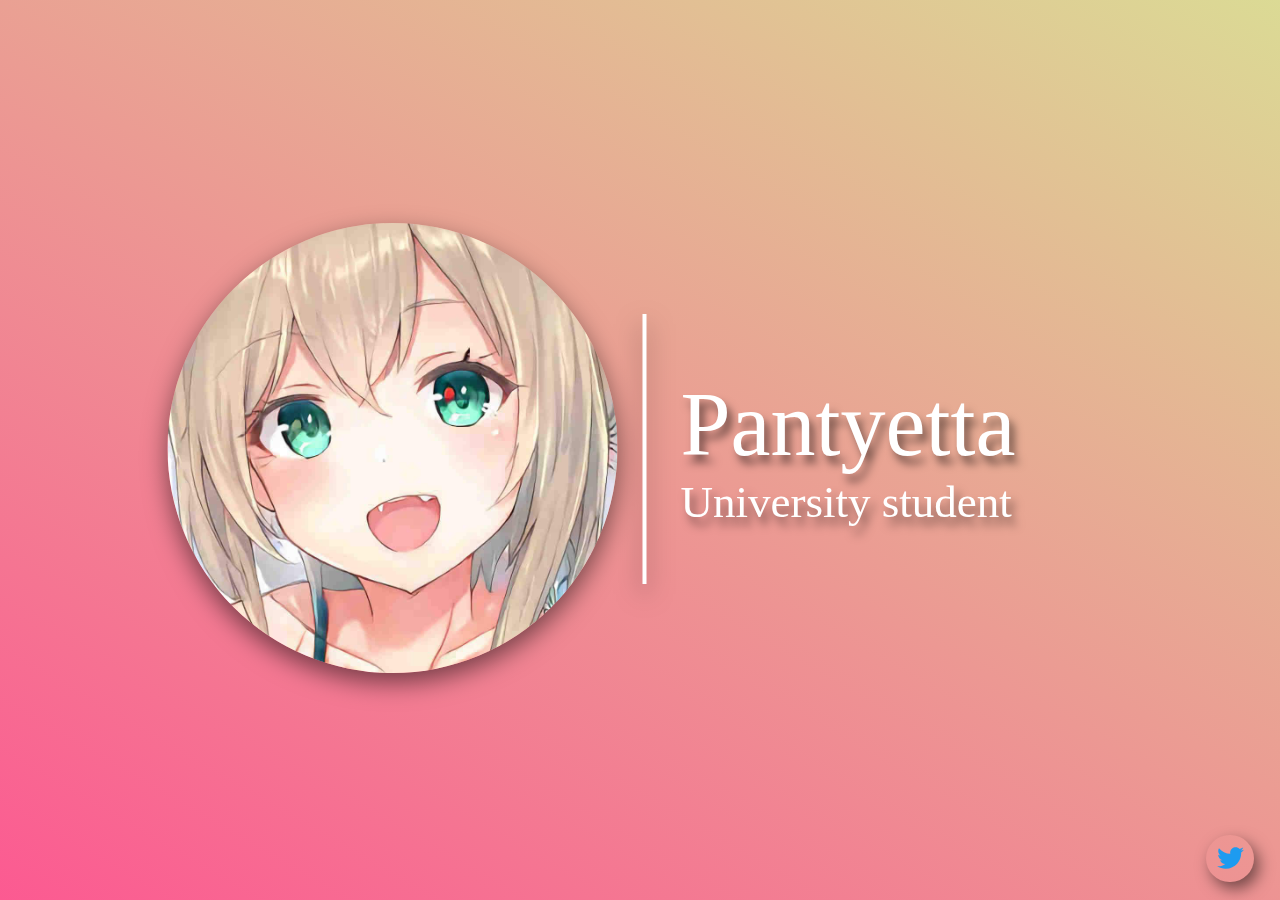
<file: index.html>
<!DOCTYPE html>
<html lang="ja">
  <head>
    <meta charset="UTF-8">
    <meta name="viewport" content="width=device-width,initial-scale=1.0">
    <link type="text/css" rel="stylesheet" href="src/main.css">
    <link type="text/css" rel="stylesheet" href="src/mobile.css">
    <title>Pantyetta.com</title>
    <!--
      こんにちはー！
      ぱんちぇったって言います。
      ここを見るなんで・・・( ﾟДﾟ)
      物好きですねｗ
    -->
    <!-- Global site tag (gtag.js) - Google Analytics -->
    <script async src="https://www.googletagmanager.com/gtag/js?id=G-HBWT4BGXJT"></script>
    <script>
      window.dataLayer = window.dataLayer || [];
      function gtag(){dataLayer.push(arguments);}
      gtag('js', new Date());

      gtag('config', 'G-HBWT4BGXJT');
    </script>
  </head>
  <body>
    <div class="bg" id="bg"></div>
    <div class="content" id="content">
      <div class="content_inner">
        <div class="icon">
          <img  src="src/icon.JPG" alt="pantyetta">
        </div>
        
        <div class="introduction">
          <div class="intro_inner">
            <div class="name">
              <span>Pantyetta</span>
            </div>
    
            <div class="des">
              <span>University student</span>
            </div>
          </div>
        </div>
      </div>
      
      <div class="sns">
        <a href="https://twitter.com/Pantyetta1226" target="_blank">
          <img src="src/twitter.svg" alt="twitter">
        </a>
      </div>
    </div>
    <script type="application/javascript" src="src/jquery3.6.0.js"></script>
    <script type="application/javascript" src="src/main.js"></script>
  </body>
</html>
</file>
<file: src/main.css>
﻿@import "root.css";

*{
    padding: 0;
    margin: 0;
}

body{
    width: 100%;
    height: 100%;
    color: white;
}

.bg{
    z-index: 0;
    width: 120%;
    height: 120%;
    top: -10%;
    left: -10%;
    position: fixed;
    background-image: linear-gradient(210deg, #d8e795 0%, #ff4d91 100%);
    background-image: -moz-linear-gradient(240deg, #d8e795 0%, #ff4d91 100%);
    background-image: -webkit-linear-gradient(240deg, #d8e795 0%, #ff4d91 100%);
}

.content{
    position: relative;
    z-index: 10;
}

.content_inner{
    position: absolute;
    display: flex;
    top: 50vh;
    left: 50vw;
    transform: translate(-50%, -50%);
}

.icon{
    position: relative;
}

.icon img{
    height: var(--icon_size);
    width: auto;
    border-radius: 50%;
    box-shadow: 0 10px 25px 0 rgba(0, 0, 0, .5);
}

.introduction:before{
    content: '';
    display: inline-block;
    width: 0.5vh;
    height: 30vh;
    position: relative;
    top: 20%;
    left: 5%;
    background-color: white;
    box-shadow: 0 10px 25px 0 rgba(0, 0, 0, .5);
}


.introduction{
    position: relative;
    width: 55vh;
}

.intro_inner{
    position: absolute;
    top: 50%;
    transform: translateY(-50%);
    margin-left: 7vh;
}

.name{
    position: relative;
    font-size: var(--name_font_size);
}

.name span{
    white-space: nowrap;
    text-shadow: 5px 8px 8px rgba(0, 0, 0, .5);
}

.des{
    position: relative;
    font-size: var(--description_font_size);
}

.des span{
    white-space: nowrap;
    text-shadow: 5px 8px 10px rgba(0, 0, 0, .5);
}

.sns{
    padding: 1.4vh 1.2vh;
    right: 2vw;
    bottom: 2vh;
    border-radius: 100px;
    position: fixed;
    z-index: 10;
    box-shadow: 5px 7px 15px 0 rgba(0, 0, 0, .5);
}

.sns:hover{
    border: 1px solid white;
}

.sns a{
    display: flex;
    text-decoration: none;
}

.sns img{
    width: 3vh;
}

.sns span{
    margin-left: 0.5vw;
    color: white;
    font-size: var(--sns_font_size);
}
</file>
<file: src/mobile.css>
﻿@import "root.css";

@media screen and  (max-width: 1000px) {
    
    .content{
        height: 100vh;
    }
    
    .icon img {
        height: var(--mobile_icon_size);
    }

    .content_inner {
        flex-direction: column;
        top: 40vh;
        transform: translate(-50%, -40%);
        align-items: center;
    }
    
    .introduction:before {
        width: 40vh;
        height: 0.5vh;
        left: 0;
        top: 1vh;
    }

    .introduction{
        width: auto;
    }

    .intro_inner {
        position: relative;
        margin: 1vh 0 0 0;
        top: 0;
        transform: translateY(0);
        text-align: center;
    }

    .name {
        font-size: var(--mobile_name_font_size);
    }

    .des{
        font-size: var(--mobile_description_font_size);
    }
}
</file>
